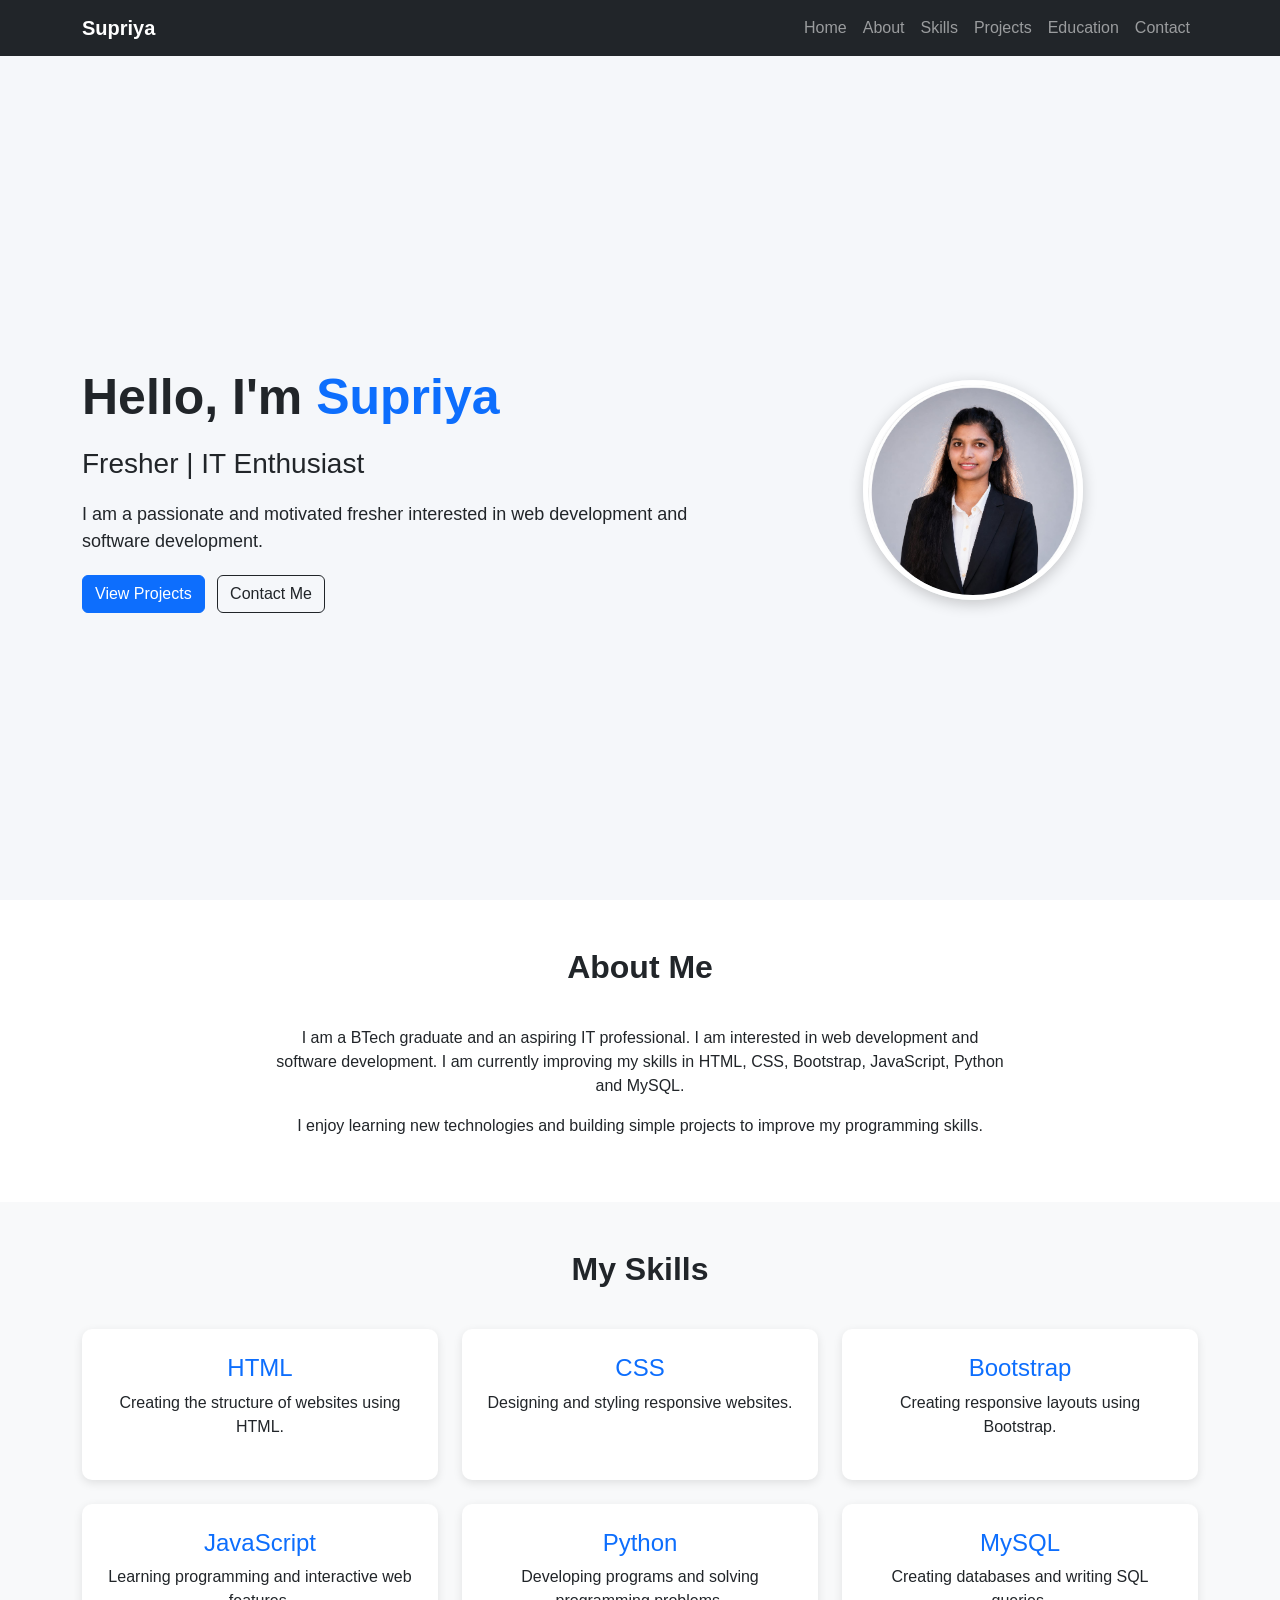
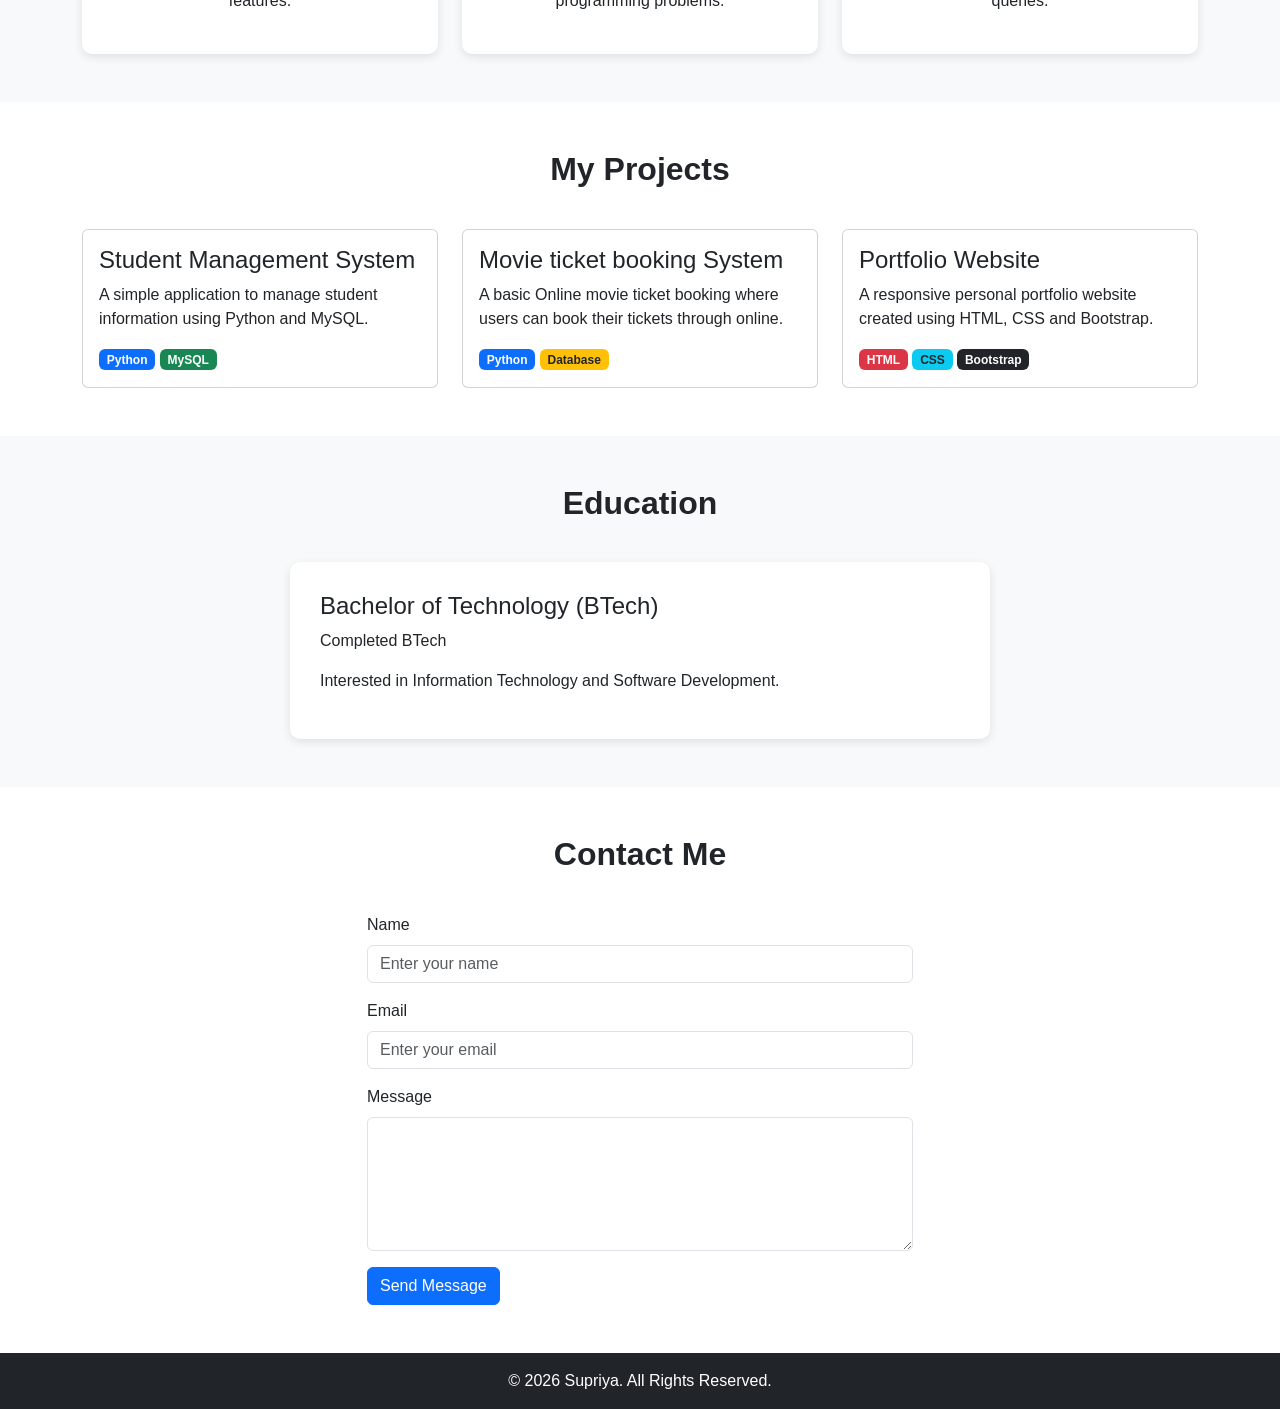
<file: portfolio/index.html>
<!DOCTYPE html>
<html lang="en">

<head>
    <meta charset="UTF-8">
    <meta name="viewport" content="width=device-width, initial-scale=1.0">

    <title>Supriya | Portfolio</title>

    <!-- Bootstrap CSS -->
    <link href="https://cdn.jsdelivr.net/npm/bootstrap@5.3.3/dist/css/bootstrap.min.css" rel="stylesheet">

    <!-- Custom CSS -->
    <link rel="stylesheet" href="style.css">
</head>

<body>

    <!-- ================= NAVBAR ================= -->

    <nav class="navbar navbar-expand-lg navbar-dark bg-dark fixed-top">
        <div class="container">

            <a class="navbar-brand fw-bold" href="#home">
                Supriya
            </a>

            <button class="navbar-toggler" type="button"
                data-bs-toggle="collapse"
                data-bs-target="#navbarNav">

                <span class="navbar-toggler-icon"></span>

            </button>

            <div class="collapse navbar-collapse" id="navbarNav">

                <ul class="navbar-nav ms-auto">

                    <li class="nav-item">
                        <a class="nav-link" href="#home">Home</a>
                    </li>

                    <li class="nav-item">
                        <a class="nav-link" href="#about">About</a>
                    </li>

                    <li class="nav-item">
                        <a class="nav-link" href="#skills">Skills</a>
                    </li>

                    <li class="nav-item">
                        <a class="nav-link" href="#projects">Projects</a>
                    </li>

                    <li class="nav-item">
                        <a class="nav-link" href="#education">Education</a>
                    </li>

                    <li class="nav-item">
                        <a class="nav-link" href="#contact">Contact</a>
                    </li>

                </ul>

            </div>
        </div>
    </nav>


    <!-- ================= HOME ================= -->

    <section id="home" class="hero-section">

        <div class="container">
            <div class="row align-items-center">

                <div class="col-md-7">

                    <h1>Hello, I'm <span>Supriya</span></h1>

                    <h3>Fresher | IT Enthusiast</h3>

                    <p>
                        I am a passionate and motivated fresher interested
                        in web development and software development.
                    </p>

                    <a href="#projects" class="btn btn-primary me-2">
                        View Projects
                    </a>

                    <a href="#contact" class="btn btn-outline-dark">
                        Contact Me
                    </a>

                </div>

                <div class="col-md-5 text-center">

                    
                    <img src="images/profile photo.jpeg"
                         class="profile-image" alt="Supriya">   

                </div>

            </div>
        </div>

    </section>


    <!-- ================= ABOUT ================= -->

    <section id="about" class="py-5">

        <div class="container">

            <h2 class="section-title">About Me</h2>

            <div class="row">

                <div class="col-md-8 mx-auto text-center">

                    <p>
                        I am a BTech graduate and an aspiring IT professional.
                        I am interested in web development and software
                        development. I am currently improving my skills in
                        HTML, CSS, Bootstrap, JavaScript, Python and MySQL.
                    </p>

                    <p>
                        I enjoy learning new technologies and building
                        simple projects to improve my programming skills.
                    </p>

                </div>

            </div>

        </div>

    </section>


    <!-- ================= SKILLS ================= -->

    <section id="skills" class="py-5 bg-light">

        <div class="container">

            <h2 class="section-title">My Skills</h2>

            <div class="row g-4">

                <div class="col-md-4">
                    <div class="skill-card">
                        <h4>HTML</h4>
                        <p>
                            Creating the structure of websites using HTML.
                        </p>
                    </div>
                </div>

                <div class="col-md-4">
                    <div class="skill-card">
                        <h4>CSS</h4>
                        <p>
                            Designing and styling responsive websites.
                        </p>
                    </div>
                </div>

                <div class="col-md-4">
                    <div class="skill-card">
                        <h4>Bootstrap</h4>
                        <p>
                            Creating responsive layouts using Bootstrap.
                        </p>
                    </div>
                </div>

                <div class="col-md-4">
                    <div class="skill-card">
                        <h4>JavaScript</h4>
                        <p>
                            Learning programming and interactive web features.
                        </p>
                    </div>
                </div>

                <div class="col-md-4">
                    <div class="skill-card">
                        <h4>Python</h4>
                        <p>
                            Developing programs and solving programming problems.
                        </p>
                    </div>
                </div>

                <div class="col-md-4">
                    <div class="skill-card">
                        <h4>MySQL</h4>
                        <p>
                            Creating databases and writing SQL queries.
                        </p>
                    </div>
                </div>

            </div>

        </div>

    </section>


    <!-- ================= PROJECTS ================= -->

    <section id="projects" class="py-5">

        <div class="container">

            <h2 class="section-title">My Projects</h2>

            <div class="row g-4">

                <!-- Project 1 -->

                <div class="col-md-4">

                    <div class="card project-card h-100">

                        <div class="card-body">

                            <h4 class="card-title">
                                Student Management System
                            </h4>

                            <p class="card-text">
                                A simple application to manage student
                                information using Python and MySQL.
                            </p>

                            <span class="badge bg-primary">Python</span>
                            <span class="badge bg-success">MySQL</span>

                        </div>

                    </div>

                </div>


                <!-- Project 2 -->

                <div class="col-md-4">

                    <div class="card project-card h-100">

                        <div class="card-body">

                            <h4 class="card-title">
                                Movie ticket booking System
                            </h4>

                            <p class="card-text">
                                A basic Online movie ticket booking where
                                users can book their tickets through online.
                            </p>

                            <span class="badge bg-primary">Python</span>
                            <span class="badge bg-warning text-dark">
                                Database
                            </span>

                        </div>

                    </div>

                </div>


                <!-- Project 3 -->

                <div class="col-md-4">

                    <div class="card project-card h-100">

                        <div class="card-body">

                            <h4 class="card-title">
                                Portfolio Website
                            </h4>

                            <p class="card-text">
                                A responsive personal portfolio website
                                created using HTML, CSS and Bootstrap.
                            </p>

                            <span class="badge bg-danger">HTML</span>
                            <span class="badge bg-info text-dark">CSS</span>
                            <span class="badge bg-dark">Bootstrap</span>

                        </div>

                    </div>

                </div>

            </div>

        </div>

    </section>


    <!-- ================= EDUCATION ================= -->

    <section id="education" class="py-5 bg-light">

        <div class="container">

            <h2 class="section-title">Education</h2>

            <div class="education-box">

                <h4>Bachelor of Technology (BTech)</h4>

                <p>
                    Completed BTech
                </p>

                <p>
                    Interested in Information Technology and Software Development.
                </p>

            </div>

        </div>

    </section>


    <!-- ================= CONTACT ================= -->

    <section id="contact" class="py-5">

        <div class="container">

            <h2 class="section-title">Contact Me</h2>

            <div class="row">

                <div class="col-md-6 mx-auto">

                    <form>

                        <div class="mb-3">

                            <label class="form-label">
                                Name
                            </label>

                            <input type="text"
                                   class="form-control"
                                   placeholder="Enter your name">

                        </div>


                        <div class="mb-3">

                            <label class="form-label">
                                Email
                            </label>

                            <input type="email"
                                   class="form-control"
                                   placeholder="Enter your email">

                        </div>


                        <div class="mb-3">

                            <label class="form-label">
                                Message
                            </label>

                            <textarea class="form-control"
                                      rows="5"
                                      placeholder="Enter your message">
                            </textarea>

                        </div>


                        <button type="submit"
                                class="btn btn-primary">
                            Send Message
                        </button>

                    </form>

                </div>

            </div>

        </div>

    </section>


    <!-- ================= FOOTER ================= -->

    <footer class="bg-dark text-white text-center py-3">

        <p class="mb-0">
            © 2026 Supriya. All Rights Reserved.
        </p>

    </footer>


    <!-- Bootstrap JavaScript -->

    <script src="https://cdn.jsdelivr.net/npm/bootstrap@5.3.3/dist/js/bootstrap.bundle.min.js">
    </script>

    <!-- Custom JavaScript -->

    <script src="script.js"></script>

</body>

</html>
</file>
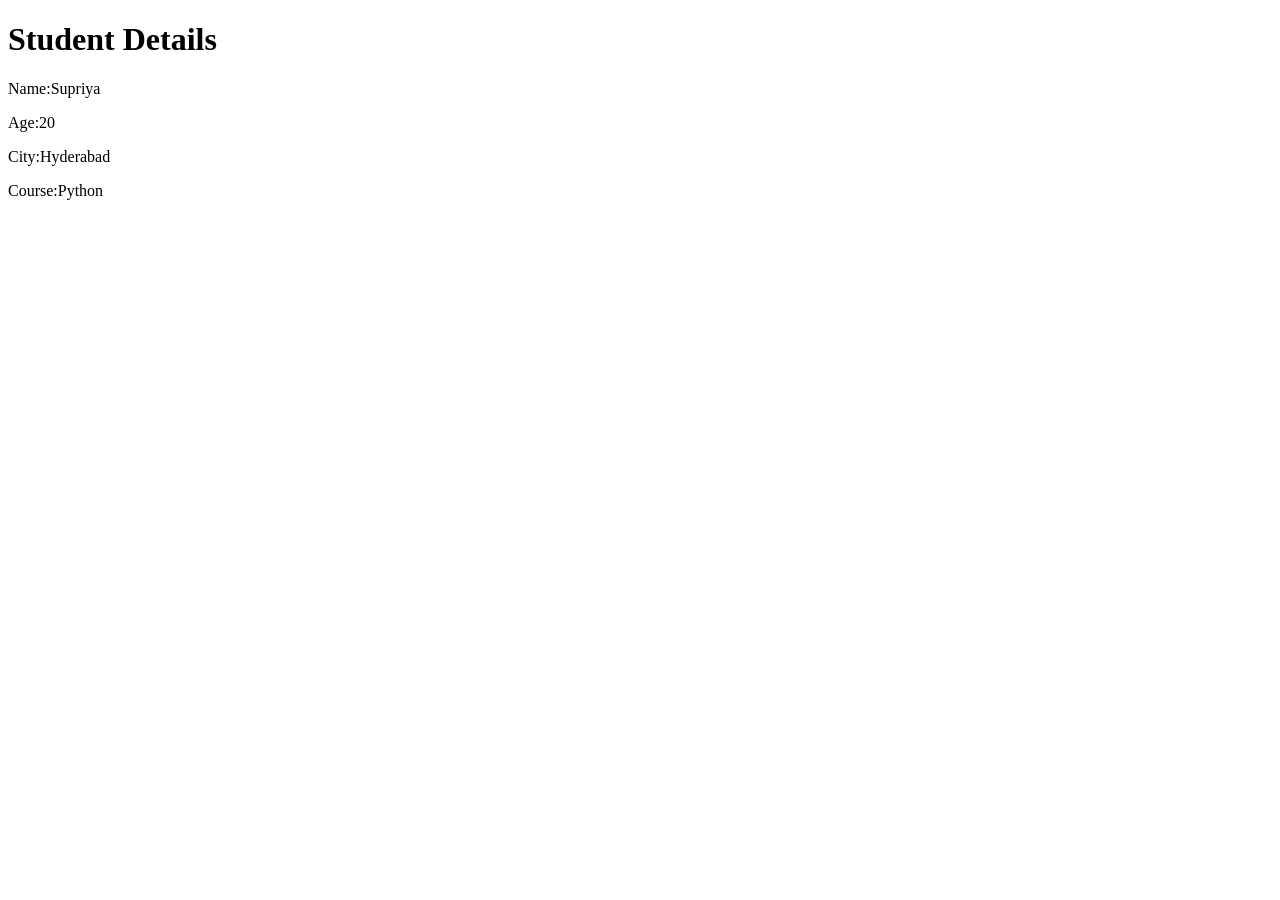
<file: basic.html>
<!DOCTYPE html>
<html>
<head>
      <title>Student Details</title>
</head>
<body>
    <h1>Student Details</h1>
    <p>Name:Supriya</p>
    <p>Age:20</p>
    <p>City:Hyderabad</p>
    <p>Course:Python</p>
</body>
</html>
</file>
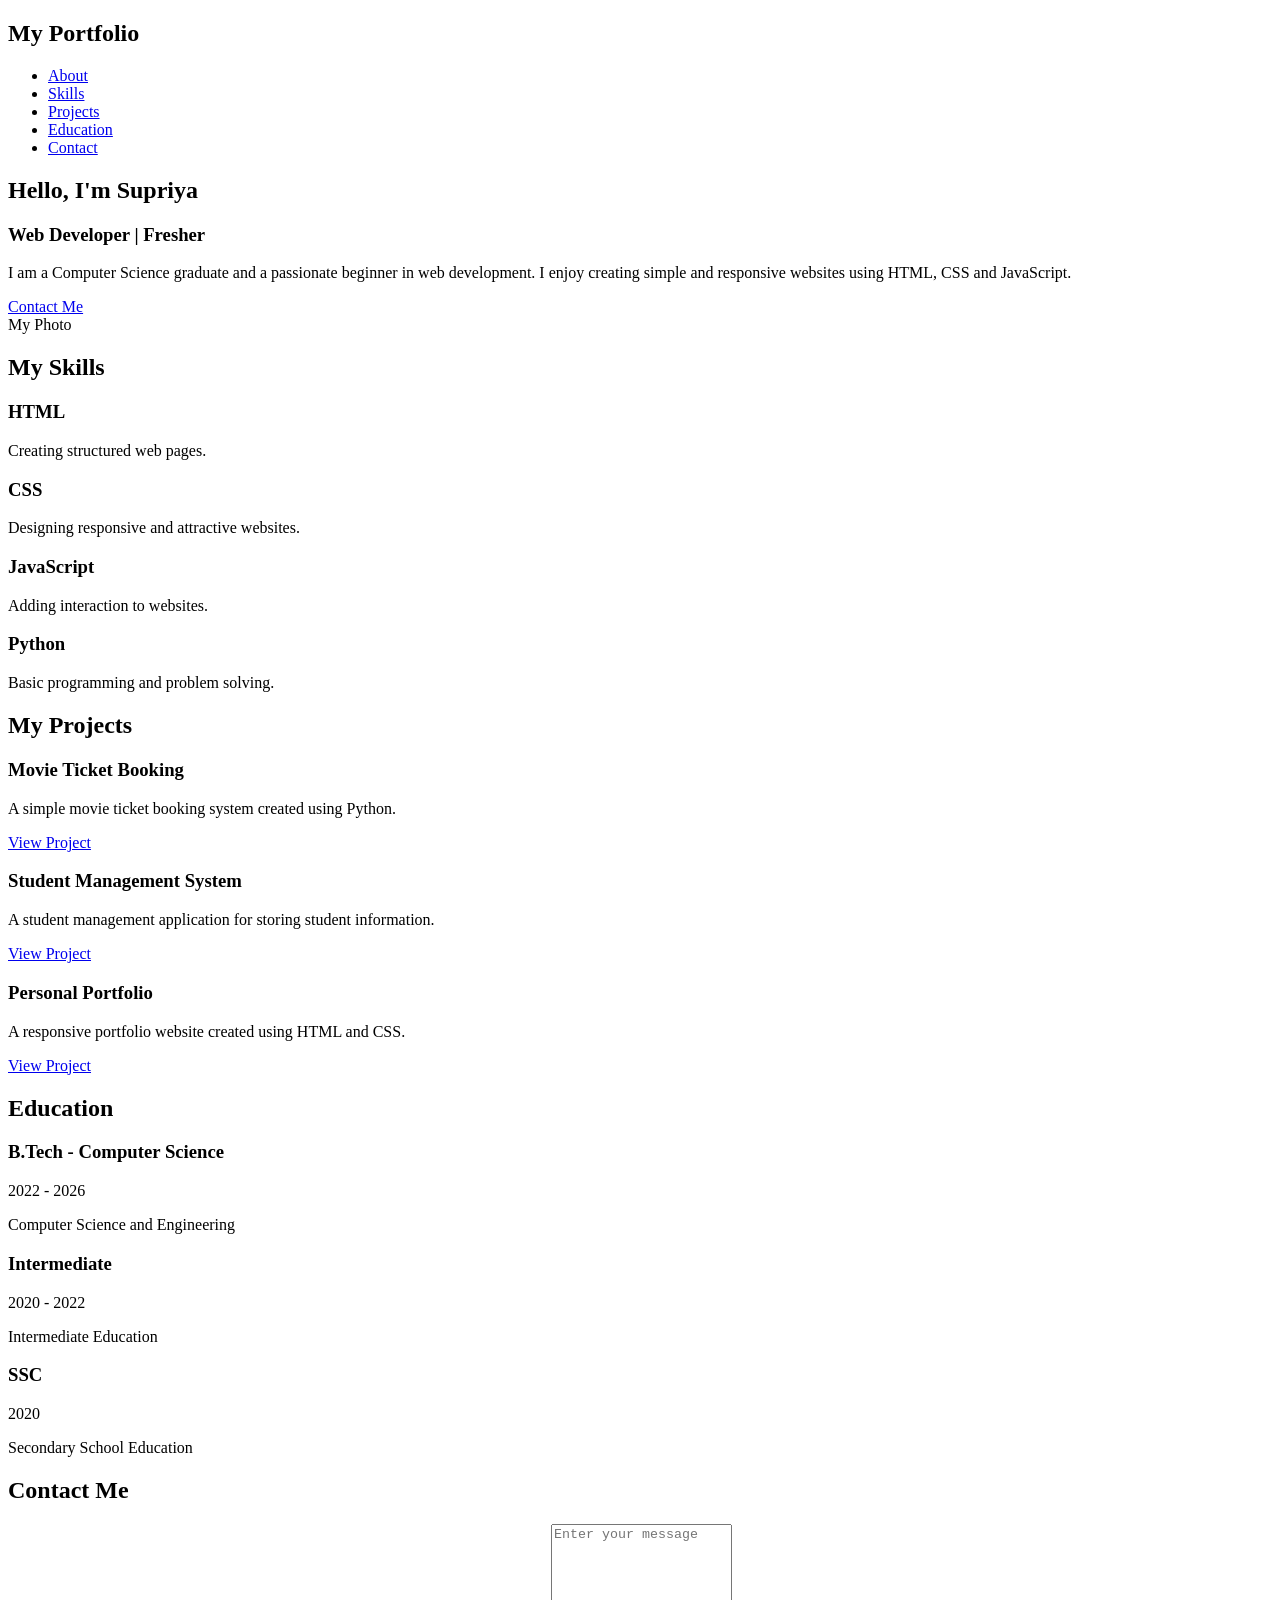
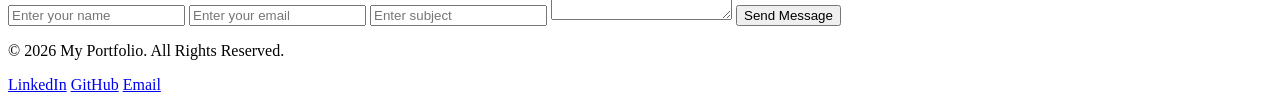
<file: portfolio.html>
<!DOCTYPE html>
<html lang="en">
<head>
    <meta charset="UTF-8">
    <meta name="viewport" content="width=device-width, initial-scale=1.0">
    <title>My Portfolio</title>
    <link rel="stylesheet" href="portfolio_styles.css">
</head>

<body>

    <!-- Navbar -->
    <header>
        <nav class="navbar">
            <h2 class="logo">My Portfolio</h2>

            <ul class="nav-links">
                <li><a href="#about">About</a></li>
                <li><a href="#skills">Skills</a></li>
                <li><a href="#projects">Projects</a></li>
                <li><a href="#education">Education</a></li>
                <li><a href="#contact">Contact</a></li>
            </ul>
        </nav>
    </header>


    <!-- About Me -->
    <section id="about" class="about">
        <div class="about-text">
            <h1>Hello, I'm <span>Supriya</span></h1>
            <h3>Web Developer | Fresher</h3>

            <p>
                I am a Computer Science graduate and a passionate beginner
                in web development. I enjoy creating simple and responsive
                websites using HTML, CSS and JavaScript.
            </p>

            <a href="#contact" class="btn">Contact Me</a>
        </div>

        <div class="about-image">
            <div class="profile-circle">My Photo</div>
        </div>
    </section>


    <!-- Skills -->
    <section id="skills" class="section">
        <h2 class="section-title">My Skills</h2>

        <div class="skills-container">

            <div class="skill-card">
                <h3>HTML</h3>
                <p>Creating structured web pages.</p>
            </div>

            <div class="skill-card">
                <h3>CSS</h3>
                <p>Designing responsive and attractive websites.</p>
            </div>

            <div class="skill-card">
                <h3>JavaScript</h3>
                <p>Adding interaction to websites.</p>
            </div>

            <div class="skill-card">
                <h3>Python</h3>
                <p>Basic programming and problem solving.</p>
            </div>

        </div>
    </section>


    <!-- Projects -->
    <section id="projects" class="section projects">
        <h2 class="section-title">My Projects</h2>

        <div class="projects-container">

            <div class="project-card">
                <h3>Movie Ticket Booking</h3>
                <p>
                    A simple movie ticket booking system created using
                    Python.
                </p>
                <a href="#">View Project</a>
            </div>

            <div class="project-card">
                <h3>Student Management System</h3>
                <p>
                    A student management application for storing
                    student information.
                </p>
                <a href="#">View Project</a>
            </div>

            <div class="project-card">
                <h3>Personal Portfolio</h3>
                <p>
                    A responsive portfolio website created using
                    HTML and CSS.
                </p>
                <a href="#">View Project</a>
            </div>

        </div>
    </section>


    <!-- Education -->
    <section id="education" class="section">
        <h2 class="section-title">Education</h2>

        <div class="education-container">

            <div class="education-card">
                <h3>B.Tech - Computer Science</h3>
                <p>2022 - 2026</p>
                <p>Computer Science and Engineering</p>
            </div>

            <div class="education-card">
                <h3>Intermediate</h3>
                <p>2020 - 2022</p>
                <p>Intermediate Education</p>
            </div>

            <div class="education-card">
                <h3>SSC</h3>
                <p>2020</p>
                <p>Secondary School Education</p>
            </div>

        </div>
    </section>


    <!-- Contact -->
    <section id="contact" class="section contact">
        <h2 class="section-title">Contact Me</h2>

        <form class="contact-form">

            <input type="text" placeholder="Enter your name" required>

            <input type="email" placeholder="Enter your email" required>

            <input type="text" placeholder="Enter subject" required>

            <textarea rows="6"
                placeholder="Enter your message"
                required></textarea>

            <button type="submit">Send Message</button>

        </form>
    </section>


    <!-- Footer -->
    <footer>
        <p>© 2026 My Portfolio. All Rights Reserved.</p>

        <div class="social-links">
            <a href="#">LinkedIn</a>
            <a href="#">GitHub</a>
            <a href="#">Email</a>
        </div>
    </footer>

</body>
</html>
</file>
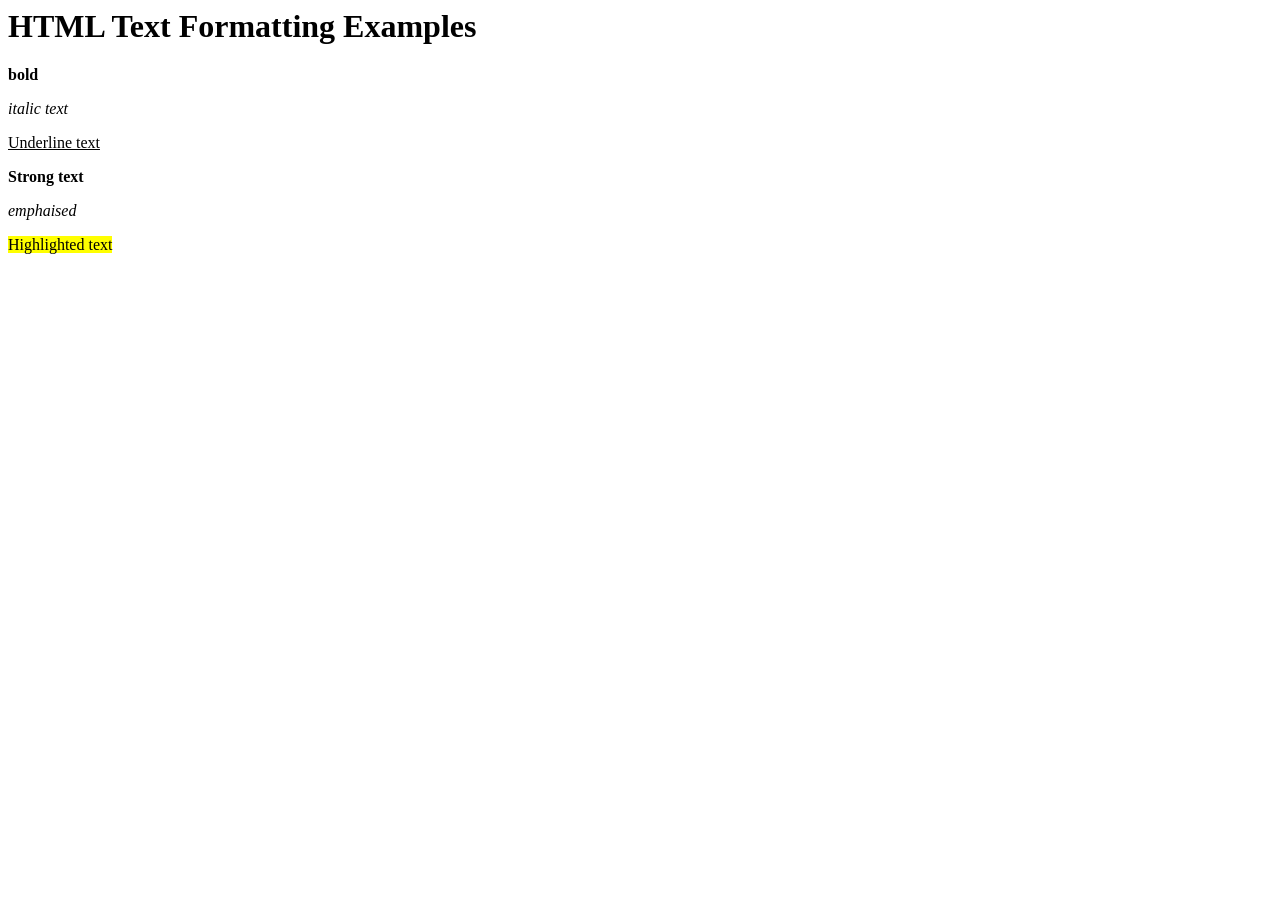
<file: simple webpage.html>
<!DOCTYPE
<html>
    <head>
          <title>HTML Text Formatting</title>
    </head>
    <body>
        <h1>HTML Text Formatting Examples</h1>
        <p><b>bold</b></p>
        <p><i>italic text</i></p>
        <p><u>Underline text</u></p>
        <p><strong>Strong text</strong></p>
        <p><em>emphaised</em></p>
        <p><mark>Highlighted text</mark></p>
    </body>
</html
</file>
<file: portfolio/style.css>
/* General */

html {
    scroll-behavior: smooth;
}

body {
    font-family: Arial, sans-serif;
    margin: 0;
}

.profile-image {
    width: 220px;
    height: 220px;
    border-radius: 50%;
    object-fit: cover;
    border: 5px solid white;
    box-shadow: 0 4px 15px rgba(0, 0, 0, 0.2);
}
/* Home Section */

.hero-section {
    min-height: 100vh;
    display: flex;
    align-items: center;
    padding-top: 80px;
    background: #f5f7fa;
}

.hero-section h1 {
    font-size: 50px;
    font-weight: bold;
}

.hero-section h1 span {
    color: #0d6efd;
}

.hero-section h3 {
    margin-top: 20px;
}

.hero-section p {
    font-size: 18px;
    margin: 20px 0;
}


/* Profile */

.profile-circle {
    width: 220px;
    height: 220px;
    border-radius: 50%;
    background: #0d6efd;
    color: white;

    display: flex;
    justify-content: center;
    align-items: center;

    margin: auto;
}

.profile-circle h2 {
    font-size: 60px;
}


/* Section Titles */

.section-title {
    text-align: center;
    margin-bottom: 40px;
    font-weight: bold;
}


/* Skills */

.skill-card {
    background: white;
    padding: 25px;
    text-align: center;
    border-radius: 10px;

    box-shadow: 0 3px 10px rgba(0, 0, 0, 0.1);

    height: 100%;
}

.skill-card h4 {
    color: #0d6efd;
}


/* Projects */

.project-card {
    transition: 0.3s;
}

.project-card:hover {
    transform: translateY(-5px);
}


/* Education */

.education-box {
    max-width: 700px;
    margin: auto;
    background: white;
    padding: 30px;
    border-radius: 10px;

    box-shadow: 0 3px 10px rgba(0, 0, 0, 0.1);
}


/* Contact */

#contact {
    background: #ffffff;
}


/* Mobile */

@media (max-width: 768px) {

    .hero-section {
        text-align: center;
    }

    .hero-section h1 {
        font-size: 38px;
    }

    .profile-circle {
        margin-top: 40px;
    }

}
</file>
<file: portfolio_styles.css>
<!DOCTYPE html>
<html lang="en">
<head>
    <meta charset="UTF-8">
    <meta name="viewport" content="width=device-width, initial-scale=1.0">
    <title>My Portfolio</title>
    <link rel="stylesheet" href="portfolio_styles.css">
</head>

<body>

    <!-- Navbar -->
    <header>
        <nav class="navbar">
            <h2 class="logo">My Portfolio</h2>

            <ul class="nav-links">
                <li><a href="#about">About</a></li>
                <li><a href="#skills">Skills</a></li>
                <li><a href="#projects">Projects</a></li>
                <li><a href="#education">Education</a></li>
                <li><a href="#contact">Contact</a></li>
            </ul>
        </nav>
    </header>


    <!-- About Me -->
    <section id="about" class="about">
        <div class="about-text">
            <h1>Hello, I'm <span>Supriya</span></h1>
            <h3>Web Developer | Fresher</h3>

            <p>
                I am a Computer Science graduate and a passionate beginner
                in web development. I enjoy creating simple and responsive
                websites using HTML, CSS and JavaScript.
            </p>

            <a href="#contact" class="btn">Contact Me</a>
        </div>

        <div class="about-image">
            <div class="profile-circle">My Photo</div>
        </div>
    </section>


    <!-- Skills -->
    <section id="skills" class="section">
        <h2 class="section-title">My Skills</h2>

        <div class="skills-container">

            <div class="skill-card">
                <h3>HTML</h3>
                <p>Creating structured web pages.</p>
            </div>

            <div class="skill-card">
                <h3>CSS</h3>
                <p>Designing responsive and attractive websites.</p>
            </div>

            <div class="skill-card">
                <h3>JavaScript</h3>
                <p>Adding interaction to websites.</p>
            </div>

            <div class="skill-card">
                <h3>Python</h3>
                <p>Basic programming and problem solving.</p>
            </div>

        </div>
    </section>


    <!-- Projects -->
    <section id="projects" class="section projects">
        <h2 class="section-title">My Projects</h2>

        <div class="projects-container">

            <div class="project-card">
                <h3>Movie Ticket Booking</h3>
                <p>
                    A simple movie ticket booking system created using
                    Python.
                </p>
                <a href="#">View Project</a>
            </div>

            <div class="project-card">
                <h3>Student Management System</h3>
                <p>
                    A student management application for storing
                    student information.
                </p>
                <a href="#">View Project</a>
            </div>

            <div class="project-card">
                <h3>Personal Portfolio</h3>
                <p>
                    A responsive portfolio website created using
                    HTML and CSS.
                </p>
                <a href="#">View Project</a>
            </div>

        </div>
    </section>


    <!-- Education -->
    <section id="education" class="section">
        <h2 class="section-title">Education</h2>

        <div class="education-container">

            <div class="education-card">
                <h3>B.Tech - Computer Science</h3>
                <p>2022 - 2026</p>
                <p>Computer Science and Engineering</p>
            </div>

            <div class="education-card">
                <h3>Intermediate</h3>
                <p>2020 - 2022</p>
                <p>Intermediate Education</p>
            </div>

            <div class="education-card">
                <h3>SSC</h3>
                <p>2020</p>
                <p>Secondary School Education</p>
            </div>

        </div>
    </section>


    <!-- Contact -->
    <section id="contact" class="section contact">
        <h2 class="section-title">Contact Me</h2>

        <form class="contact-form">

            <input type="text" placeholder="Enter your name" required>

            <input type="email" placeholder="Enter your email" required>

            <input type="text" placeholder="Enter subject" required>

            <textarea rows="6"
                placeholder="Enter your message"
                required></textarea>

            <button type="submit">Send Message</button>

        </form>
    </section>


    <!-- Footer -->
    <footer>
        <p>© 2026 My Portfolio. All Rights Reserved.</p>

        <div class="social-links">
            <a href="#">LinkedIn</a>
            <a href="#">GitHub</a>
            <a href="#">Email</a>
        </div>
    </footer>

</body>
</html>
</file>
